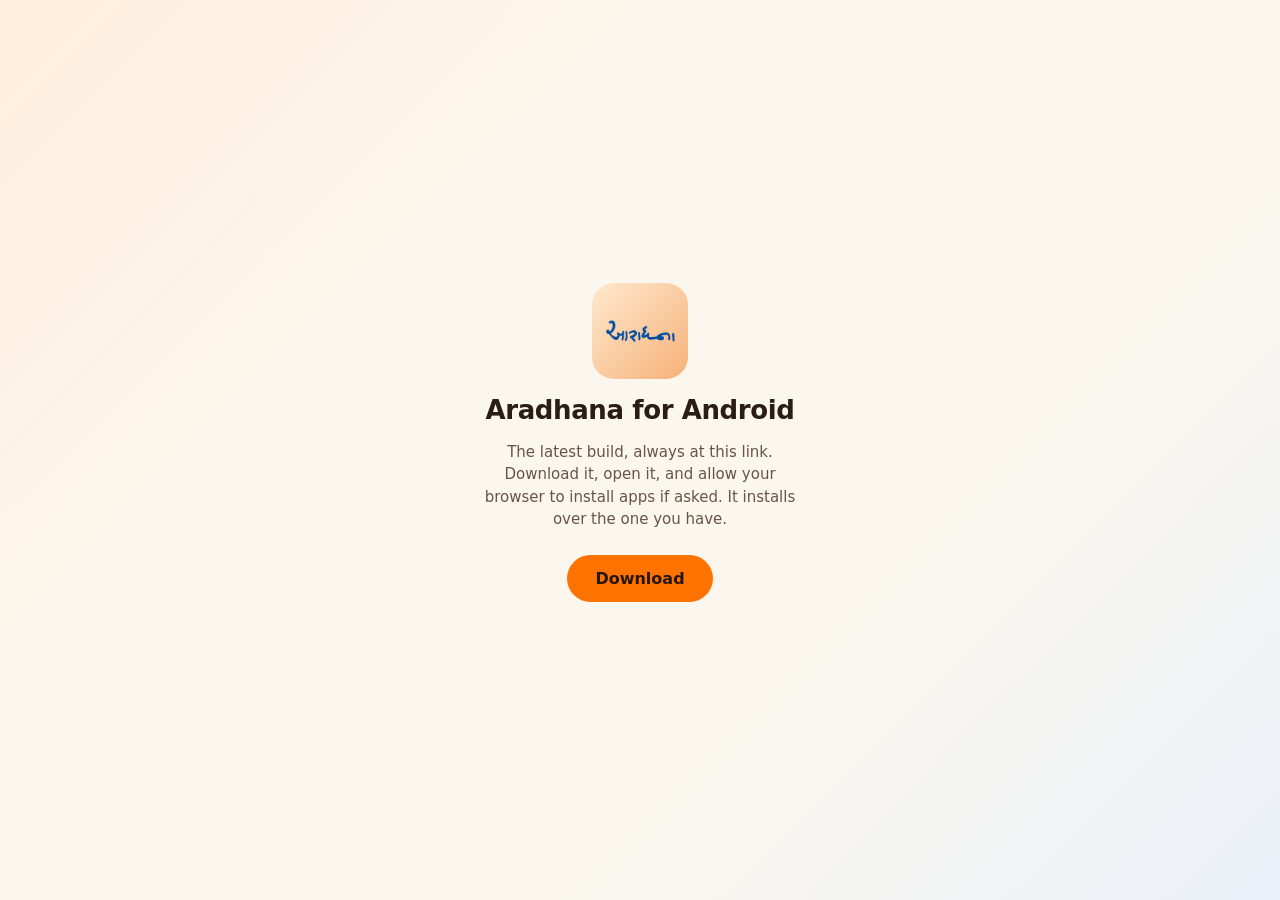
<file: android/index.html>
<!doctype html>
<html lang="en">
<head>
<meta charset="utf-8">
<meta name="viewport" content="width=device-width,initial-scale=1">
<title>Aradhana for Android</title>
<meta property="og:title" content="Aradhana for Android">
<meta property="og:description" content="The latest Aradhana app for Android phones.">
<meta property="og:image" content="/icon.png">
<link rel="icon" href="/icon.png">
<link rel="stylesheet" href="/style.css">
</head>
<body>
<img src="/icon.png" alt="">
<h1>Aradhana for Android</h1>
<p>The latest build, always at this link. Download it, open it, and allow your browser to install apps if asked. It installs over the one you have.</p>
<a class="open" id="apk" href="https://github.com/AnoopamMission/AnoopamMission.github.io/releases/download/android/aradhana.apk">Download</a>
<p id="when"></p>
<script>
  // On Android the download starts at once; the button is there to start it again.
  if (/Android/i.test(navigator.userAgent)) location.href = document.getElementById('apk').href;
  // The release's own date says how fresh the download is.
  fetch('https://api.github.com/repos/AnoopamMission/AnoopamMission.github.io/releases/tags/android')
    .then((r) => r.json())
    .then(({ assets }) => {
      const at = new Date(assets.find((a) => a.name === 'aradhana.apk').updated_at);
      document.getElementById('when').textContent = `Updated ${at.toLocaleDateString('en-GB', { day: 'numeric', month: 'long', year: 'numeric' })}`;
    })
    .catch(() => {});
</script>
</body>
</html>
</file>
<file: style.css>
body { margin: 0; min-height: 100vh; box-sizing: border-box; padding: 24px; display: flex; flex-direction: column;
  align-items: center; justify-content: center; gap: 16px; text-align: center; color: #2A1D14;
  font-family: Manrope, system-ui, -apple-system, "Noto Sans Gujarati", sans-serif;
  background: linear-gradient(135deg, #FFEEDC 0%, #FBF7EE 34%, #FBF7EE 66%, #EAF0F8 100%); }
img { width: 96px; height: 96px; border-radius: 22px; }
h1 { margin: 0; font-size: 26px; letter-spacing: -0.015em; }
p { margin: 0; max-width: 320px; color: #685446; font-size: 15px; line-height: 1.5; }
p a { color: #B04A00; font-weight: 700; }
.open { margin-top: 8px; padding: 14px 28px; border-radius: 24px; background: #FE7200; color: #24170F;
  font-size: 16px; font-weight: 700; text-decoration: none; }
@media (prefers-color-scheme: dark) {
  body { color: #F7EFE4; background: linear-gradient(135deg, #4A2616 0%, #2A170F 38%, #140D0A 72%, #100B08 100%); }
  p { color: #C9B9A8; }
  .open { background: #FF8A1F; }
  p a { color: #FF8A1F; }
}
</file>
